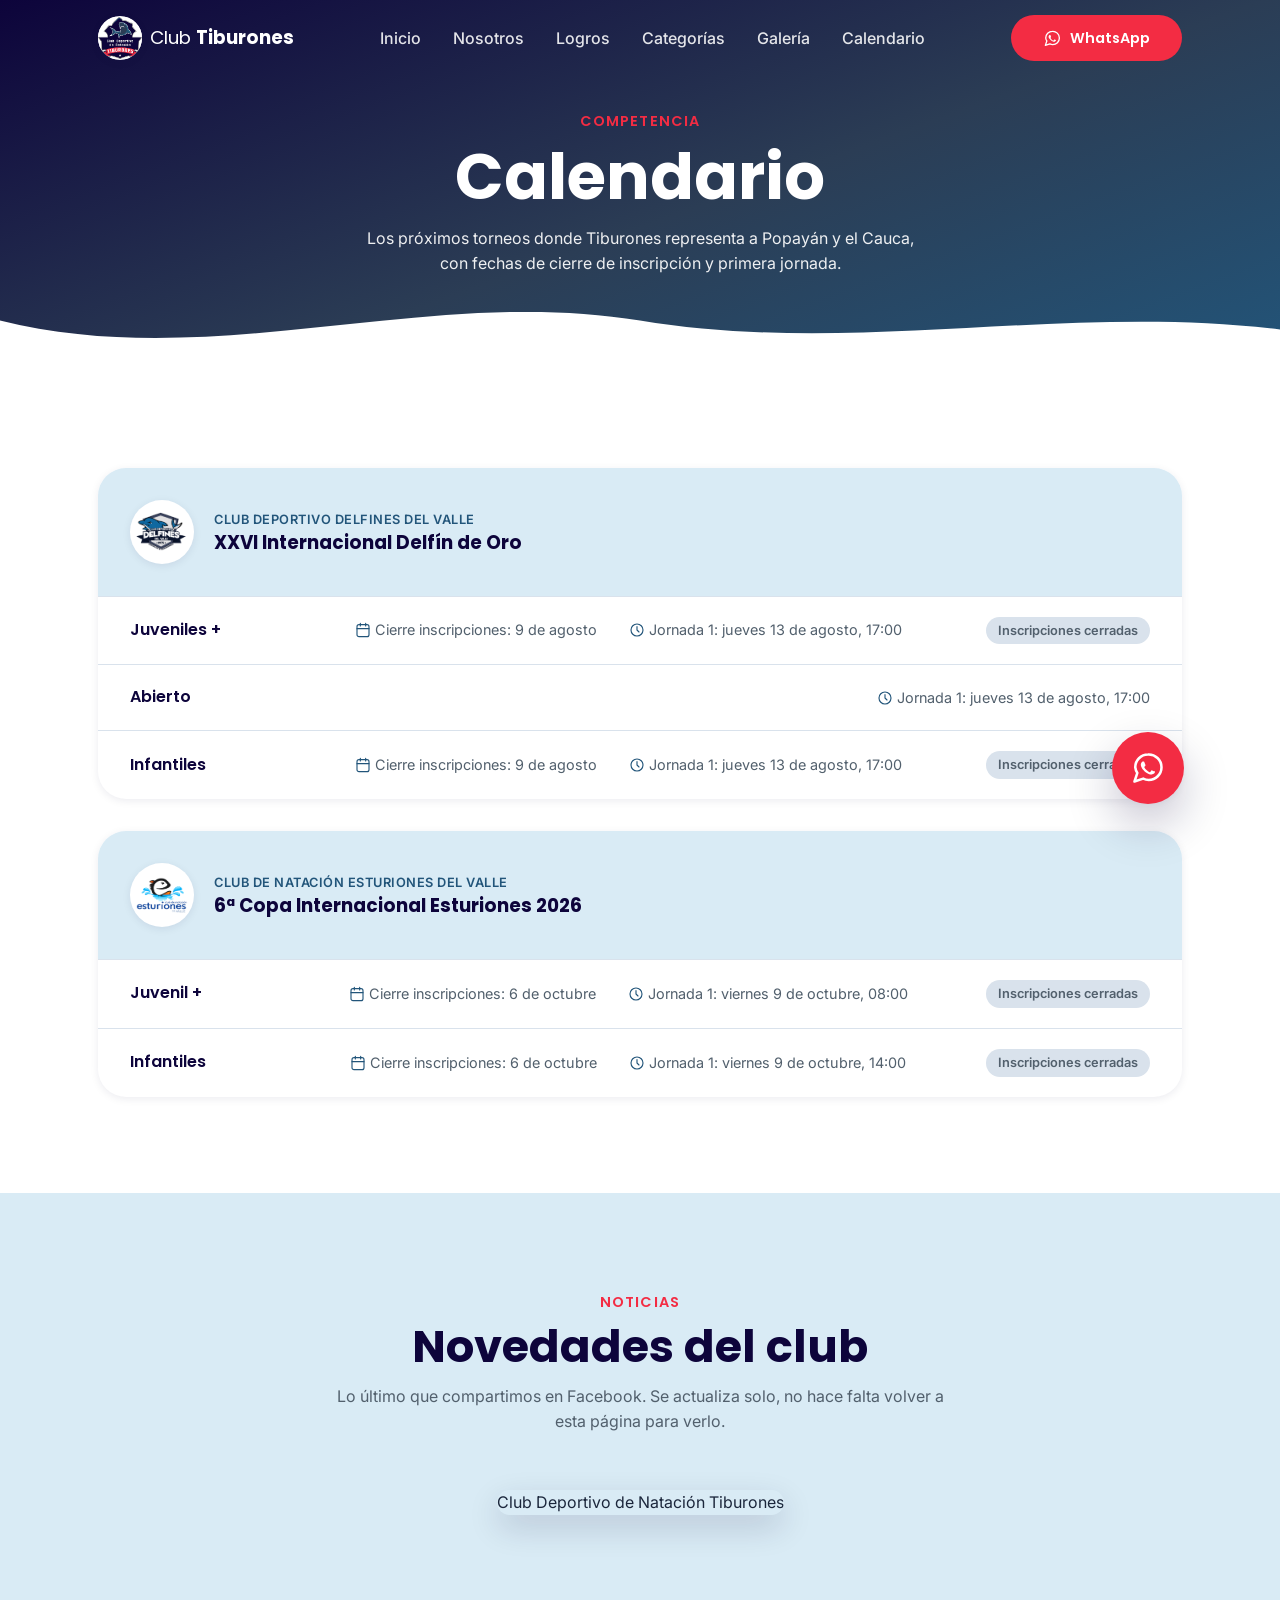
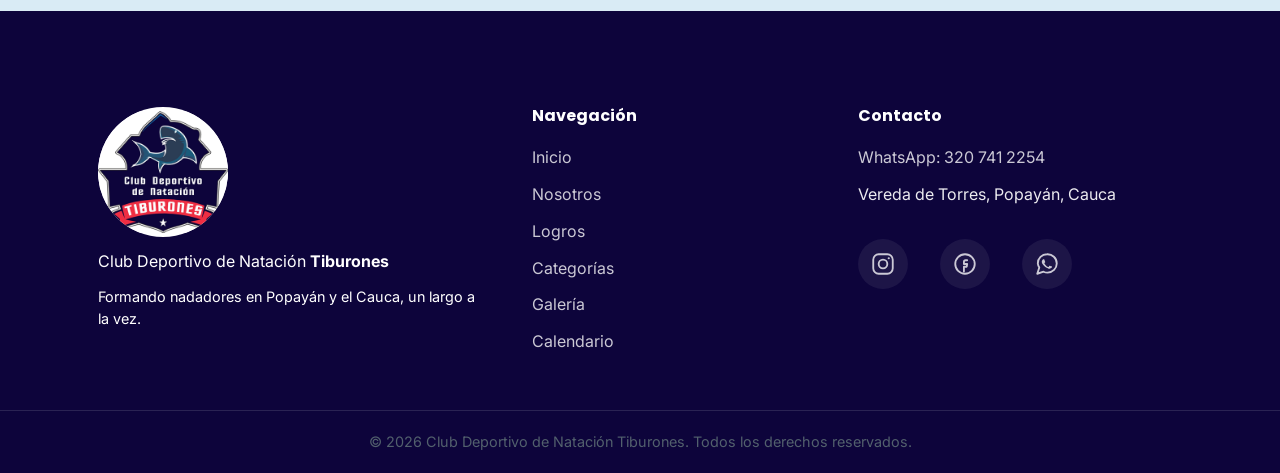
<file: calendario/index.html>
<!DOCTYPE html>
<html lang="es">
<head>
  <meta charset="UTF-8">
  <meta name="viewport" content="width=device-width, initial-scale=1.0">
  <title>Calendario de competencias — Club Deportivo de Natación Tiburones</title>
  <meta name="description" content="Próximos torneos y competencias del Club Deportivo de Natación Tiburones: fechas de cierre de inscripciones y jornadas.">

  <link rel="icon" type="image/png" href="../assets/images/favicon.png">

  <link rel="preconnect" href="https://fonts.googleapis.com">
  <link rel="preconnect" href="https://fonts.gstatic.com" crossorigin>
  <link href="https://fonts.googleapis.com/css2?family=Inter:wght@400;500;600&family=Poppins:wght@600;700&display=swap" rel="stylesheet">

  <!-- Orden importa: variables primero (paleta/tipografía), después el resto -->
  <link rel="stylesheet" href="../css/variables.css">
  <link rel="stylesheet" href="../css/reset.css">
  <link rel="stylesheet" href="../css/base.css">
  <link rel="stylesheet" href="../css/components.css">
  <link rel="stylesheet" href="../css/layout.css">
  <link rel="stylesheet" href="../css/sections.css">
</head>
<body data-subpage>

  <div id="fb-root"></div>

  <div id="navbar-placeholder"></div>

  <main>

    <!-- ================= ENCABEZADO ================= -->
    <section class="page-header section-wave">
      <div class="bubbles" aria-hidden="true">
        <span></span><span></span><span></span><span></span><span></span><span></span>
      </div>

      <div class="container">
        <span class="eyebrow">Competencia</span>
        <h1>Calendario</h1>
        <p>Los próximos torneos donde Tiburones representa a Popayán y el Cauca, con fechas de cierre de inscripción y primera jornada.</p>
      </div>

      <div class="section-wave__bottom wave-divider wave-divider--to-surface" aria-hidden="true">
        <svg viewBox="0 0 1440 100" preserveAspectRatio="none"><path d="M0,40 C240,100 480,0 720,40 C960,80 1200,20 1440,50 L1440,100 L0,100 Z"></path></svg>
      </div>
    </section>

    <!-- ================= PRÓXIMOS TORNEOS ================= -->
    <section id="torneos" class="section">
      <div class="container">
        <div class="event-list">

          <article class="event-card" data-reveal>
            <div class="event-card__header">
              <span class="event-card__logo">
                <img src="../assets/images/logo-delfines.png" alt="Escudo Club Deportivo Delfines del Valle" loading="lazy">
              </span>
              <div>
                <p class="event-card__host">Club Deportivo Delfines del Valle</p>
                <h3>XXVI Internacional Delfín de Oro</h3>
              </div>
            </div>

            <div class="event-card__categories">
              <div class="event-card__category">
                <span class="event-card__cat-name">Juveniles +</span>
                <ul class="event-card__meta">
                  <li>
                    <svg class="icon" viewBox="0 0 24 24" fill="none" stroke="currentColor" stroke-width="1.7" stroke-linecap="round" stroke-linejoin="round" aria-hidden="true"><rect x="3" y="4" width="18" height="18" rx="3"/><path d="M16 2v4M8 2v4M3 10h18"/></svg>
                    Cierre inscripciones: 9 de agosto
                  </li>
                  <li>
                    <svg class="icon" viewBox="0 0 24 24" fill="none" stroke="currentColor" stroke-width="1.7" stroke-linecap="round" stroke-linejoin="round" aria-hidden="true"><circle cx="12" cy="12" r="9"/><path d="M12 7v5l3 3"/></svg>
                    Jornada 1: jueves 13 de agosto, 17:00
                  </li>
                </ul>
                <span class="countdown-pill" data-countdown="2026-08-09T23:59:00"></span>
              </div>

              <div class="event-card__category">
                <span class="event-card__cat-name">Abierto</span>
                <ul class="event-card__meta">
                  <li>
                    <svg class="icon" viewBox="0 0 24 24" fill="none" stroke="currentColor" stroke-width="1.7" stroke-linecap="round" stroke-linejoin="round" aria-hidden="true"><circle cx="12" cy="12" r="9"/><path d="M12 7v5l3 3"/></svg>
                    Jornada 1: jueves 13 de agosto, 17:00
                  </li>
                </ul>
              </div>

              <div class="event-card__category">
                <span class="event-card__cat-name">Infantiles</span>
                <ul class="event-card__meta">
                  <li>
                    <svg class="icon" viewBox="0 0 24 24" fill="none" stroke="currentColor" stroke-width="1.7" stroke-linecap="round" stroke-linejoin="round" aria-hidden="true"><rect x="3" y="4" width="18" height="18" rx="3"/><path d="M16 2v4M8 2v4M3 10h18"/></svg>
                    Cierre inscripciones: 9 de agosto
                  </li>
                  <li>
                    <svg class="icon" viewBox="0 0 24 24" fill="none" stroke="currentColor" stroke-width="1.7" stroke-linecap="round" stroke-linejoin="round" aria-hidden="true"><circle cx="12" cy="12" r="9"/><path d="M12 7v5l3 3"/></svg>
                    Jornada 1: jueves 13 de agosto, 17:00
                  </li>
                </ul>
                <span class="countdown-pill" data-countdown="2026-08-09T23:59:00"></span>
              </div>
            </div>
          </article>

          <article class="event-card" data-reveal>
            <div class="event-card__header">
              <span class="event-card__logo">
                <img src="../assets/images/logo-esturiones.png" alt="Escudo Club de Natación Esturiones del Valle" loading="lazy">
              </span>
              <div>
                <p class="event-card__host">Club de Natación Esturiones del Valle</p>
                <h3>6ª Copa Internacional Esturiones 2026</h3>
              </div>
            </div>

            <div class="event-card__categories">
              <div class="event-card__category">
                <span class="event-card__cat-name">Juvenil +</span>
                <ul class="event-card__meta">
                  <li>
                    <svg class="icon" viewBox="0 0 24 24" fill="none" stroke="currentColor" stroke-width="1.7" stroke-linecap="round" stroke-linejoin="round" aria-hidden="true"><rect x="3" y="4" width="18" height="18" rx="3"/><path d="M16 2v4M8 2v4M3 10h18"/></svg>
                    Cierre inscripciones: 6 de octubre
                  </li>
                  <li>
                    <svg class="icon" viewBox="0 0 24 24" fill="none" stroke="currentColor" stroke-width="1.7" stroke-linecap="round" stroke-linejoin="round" aria-hidden="true"><circle cx="12" cy="12" r="9"/><path d="M12 7v5l3 3"/></svg>
                    Jornada 1: viernes 9 de octubre, 08:00
                  </li>
                </ul>
                <span class="countdown-pill" data-countdown="2026-10-06T23:59:00"></span>
              </div>

              <div class="event-card__category">
                <span class="event-card__cat-name">Infantiles</span>
                <ul class="event-card__meta">
                  <li>
                    <svg class="icon" viewBox="0 0 24 24" fill="none" stroke="currentColor" stroke-width="1.7" stroke-linecap="round" stroke-linejoin="round" aria-hidden="true"><rect x="3" y="4" width="18" height="18" rx="3"/><path d="M16 2v4M8 2v4M3 10h18"/></svg>
                    Cierre inscripciones: 6 de octubre
                  </li>
                  <li>
                    <svg class="icon" viewBox="0 0 24 24" fill="none" stroke="currentColor" stroke-width="1.7" stroke-linecap="round" stroke-linejoin="round" aria-hidden="true"><circle cx="12" cy="12" r="9"/><path d="M12 7v5l3 3"/></svg>
                    Jornada 1: viernes 9 de octubre, 14:00
                  </li>
                </ul>
                <span class="countdown-pill" data-countdown="2026-10-06T23:59:00"></span>
              </div>
            </div>
          </article>

        </div>
      </div>
    </section>

    <!-- ================= NOTICIAS ================= -->
    <section id="noticias" class="section section--alt">
      <div class="container">
        <div class="section-heading" data-reveal>
          <span class="eyebrow">Noticias</span>
          <h2>Novedades del club</h2>
          <p>Lo último que compartimos en Facebook. Se actualiza solo, no hace falta volver a esta página para verlo.</p>
        </div>

        <div class="facebook-feed" data-reveal>
          <div class="fb-page"
            data-href="https://www.facebook.com/ClubDeporTiburones"
            data-tabs="timeline"
            data-width="500"
            data-height="600"
            data-small-header="false"
            data-adapt-container-width="true"
            data-hide-cover="false"
            data-show-facepile="true">
            <blockquote cite="https://www.facebook.com/ClubDeporTiburones" class="fb-xfbml-parse-ignore">
              <a href="https://www.facebook.com/ClubDeporTiburones">Club Deportivo de Natación Tiburones</a>
            </blockquote>
          </div>
        </div>
      </div>
    </section>

  </main>

  <div id="footer-placeholder"></div>

  <!-- Componentes primero (definen los templates), main.js al final (los inyecta y agrega la interacción) -->
  <script src="../js/components/navbar.js"></script>
  <script src="../js/components/footer.js"></script>
  <script src="../js/main.js"></script>

  <!-- SDK de Facebook: alimenta el feed de la sección Noticias -->
  <script async defer crossorigin="anonymous" src="https://connect.facebook.net/es_LA/sdk.js#xfbml=1&version=v19.0"></script>
</body>
</html>
</file>
<file: css/variables.css>
/* ==========================================================================
   VARIABLES GLOBALES — Club Tiburones
   Única fuente de verdad para colores, tipografía, espaciados y efectos.
   No hardcodear valores en otros archivos: siempre usar var(--...).
   Paleta oficial del club (.docs/Copia de Paleta de colores.png):
   navy #0d043b · azul #22557a · slate #2b3d55 · rojo #f32c43 · hover #2993e0
   ========================================================================== */

:root {
  /* ---- Paleta de marca (oficial, no modificar sin aprobación del club) ---- */
  --color-navy: #0d043b;      /* fondo hero/navbar/footer */
  --color-blue: #22557a;      /* azul principal, links, botones */
  --color-slate: #2b3d55;     /* azul grisáceo, base de botones */
  --color-red: #f32c43;       /* rojo de marca, acentos y CTA */
  --color-sky: #2993e0;       /* azul claro, hover de botones */

  /* Versión "r, g, b" del azul y el rojo de marca, para armar rgba() (bordes/divisores/glow) */
  --color-blue-rgb: 34, 85, 122;
  --color-red-rgb: 243, 44, 67;

  --color-white: #ffffff;
  --color-black: #001219;

  --color-gray-900: #1b263b;      /* texto principal */
  --color-gray-600: #52606d;      /* texto secundario */
  --color-gray-300: #d9e2ec;      /* bordes, separadores */

  --color-success: #2dd881;
  --color-warning: #ffb703;

  /* Alias semánticos: usar estos en el resto del CSS */
  --color-bg: var(--color-white);
  --color-bg-alt: #d9ebf5;        /* celeste de agua, derivado del azul de marca */
  --color-surface: var(--color-white);
  --color-text: var(--color-gray-900);
  --color-text-muted: var(--color-gray-600);
  --color-border: var(--color-gray-300);

  --color-brand: var(--color-blue);
  --color-brand-dark: var(--color-slate);
  --color-brand-darker: var(--color-navy);
  --color-brand-accent: var(--color-red);

  /* Texto sobre fondos oscuros (navy): navbar, footer, hero */
  --color-on-dark: rgba(255, 255, 255, 0.92);
  --color-on-dark-muted: rgba(255, 255, 255, 0.68);

  /* Degradé de botones, tal cual lo define la guía de marca del club */
  --gradient-btn: linear-gradient(135deg, var(--color-slate) 0%, var(--color-blue) 50%, var(--color-slate) 100%);
  --gradient-btn-hover: linear-gradient(135deg, var(--color-blue) 0%, var(--color-sky) 50%, var(--color-blue) 100%);

  /* Degradé "agua" reutilizable para hero / secciones oscuras */
  --gradient-ocean: linear-gradient(160deg, var(--color-navy) 0%, var(--color-slate) 55%, var(--color-blue) 100%);

  /* ---- Tipografía ---- */
  --font-heading: "Poppins", "Segoe UI", sans-serif;
  --font-body: "Inter", "Segoe UI", sans-serif;

  --fs-xs: 0.8rem;
  --fs-sm: 0.9rem;
  --fs-base: 1rem;
  --fs-md: 1.15rem;
  --fs-lg: clamp(1.4rem, 1.1rem + 1.2vw, 1.9rem);
  --fs-xl: clamp(1.9rem, 1.4rem + 2vw, 2.8rem);
  --fs-2xl: clamp(2.4rem, 1.6rem + 3.5vw, 4rem);

  --fw-regular: 400;
  --fw-medium: 500;
  --fw-semibold: 600;
  --fw-bold: 700;

  --lh-tight: 1.15;
  --lh-normal: 1.55;

  /* ---- Espaciado (escala consistente) ---- */
  --space-2xs: 0.25rem;
  --space-xs: 0.5rem;
  --space-sm: 0.75rem;
  --space-md: 1.25rem;
  --space-lg: 2rem;
  --space-xl: 3.5rem;
  --space-2xl: 6rem;

  --container-width: 1180px;
  --container-padding: clamp(1.25rem, 4vw, 3rem);

  /* ---- Bordes, sombras, transiciones ---- */
  --radius-sm: 8px;
  --radius-md: 16px;
  --radius-lg: 28px;
  --radius-full: 999px;

  --shadow-sm: 0 2px 8px rgba(13, 4, 59, 0.08);
  --shadow-md: 0 12px 32px rgba(13, 4, 59, 0.16);
  --shadow-lg: 0 20px 48px rgba(13, 4, 59, 0.24);

  --transition-fast: 0.2s ease;
  --transition-base: 0.35s ease;

  --navbar-height: 76px;
}
</file>
<file: css/base.css>
/* ==========================================================================
   BASE — estilos globales de tipografía, layout general y utilidades
   ========================================================================== */

body {
  font-family: var(--font-body);
  font-size: var(--fs-base);
  line-height: var(--lh-normal);
  color: var(--color-text);
  background-color: var(--color-bg);
}

h1,
h2,
h3,
h4 {
  font-family: var(--font-heading);
  font-weight: var(--fw-bold);
  color: var(--color-brand-darker);
}

h2 {
  font-size: var(--fs-xl);
}

h3 {
  font-size: var(--fs-lg);
}

p {
  color: var(--color-text-muted);
}

/* ---- Layout utilitario ---- */
.container {
  width: 100%;
  max-width: var(--container-width);
  margin-inline: auto;
  padding-inline: var(--container-padding);
}

.section {
  padding-block: var(--space-2xl);
}

.section--alt {
  background: var(--color-bg-alt);
}

/* Para acercar dos secciones que son temáticamente una sola unidad
   (ej: Nosotros -> Misión/Visión/Valores) */
.section--tight-bottom {
  padding-bottom: var(--space-lg);
}

.section--tight-top {
  padding-top: var(--space-lg);
}

/* Para dar más aire antes de una ola/transición de color */
.section--roomy-bottom {
  padding-bottom: calc(var(--space-2xl) + var(--space-lg));
}

.section-heading {
  max-width: 640px;
  margin-inline: auto;
  text-align: center;
  margin-bottom: var(--space-xl);
}

.eyebrow {
  display: inline-block;
  font-family: var(--font-heading);
  font-weight: var(--fw-semibold);
  font-size: var(--fs-sm);
  letter-spacing: 0.08em;
  text-transform: uppercase;
  color: var(--color-brand-accent);
  margin-bottom: var(--space-xs);
}

.section-heading p {
  margin-top: var(--space-sm);
}

.text-center {
  text-align: center;
}

.sr-only {
  position: absolute;
  width: 1px;
  height: 1px;
  overflow: hidden;
  clip: rect(0 0 0 0);
  white-space: nowrap;
}

/* ---- Animación de entrada al hacer scroll (activada por main.js) ---- */
[data-reveal] {
  opacity: 0;
  transform: translateY(24px);
  transition: opacity 0.6s ease, transform 0.6s ease;
}

[data-reveal].is-visible {
  opacity: 1;
  transform: translateY(0);
}
</file>
<file: css/components.css>
/* ==========================================================================
   COMPONENTES — botones, cards, divisores de ola, burbujas
   ========================================================================== */

/* ---- Botones ---- */
.btn {
  display: inline-flex;
  align-items: center;
  justify-content: center;
  gap: var(--space-xs);
  padding: var(--space-sm) var(--space-lg);
  border-radius: var(--radius-full);
  font-family: var(--font-heading);
  font-weight: var(--fw-semibold);
  font-size: var(--fs-sm);
  transition: transform var(--transition-fast), box-shadow var(--transition-fast), background-color var(--transition-fast);
}

.btn:hover {
  transform: translateY(-2px);
}

.btn--primary {
  background: var(--color-white);
  color: var(--color-brand-dark);
  box-shadow: var(--shadow-sm);
}

.btn--primary:hover {
  box-shadow: var(--shadow-md);
}

/* Botón "oficial" según la guía de marca del club (degradé slate/azul) */
.btn--brand {
  background: var(--gradient-btn);
  color: var(--color-white);
  box-shadow: var(--shadow-sm);
}

.btn--brand:hover {
  background: var(--gradient-btn-hover);
  box-shadow: var(--shadow-md);
}

/* Botón de máxima jerarquía (rojo de marca), para la llamada a la acción principal */
.btn--accent {
  background: var(--color-brand-accent);
  color: var(--color-white);
}

.btn--accent:hover {
  filter: brightness(1.12);
}

.btn--outline {
  border: 1.5px solid rgba(255, 255, 255, 0.6);
  color: var(--color-white);
}

.btn--outline:hover {
  background: rgba(255, 255, 255, 0.1);
}

/* ---- Cards ---- */
.card {
  background: var(--color-surface);
  border-radius: var(--radius-md);
  box-shadow: var(--shadow-sm);
  padding: var(--space-lg);
  transition: transform var(--transition-base), box-shadow var(--transition-base);
}

.card:hover {
  transform: translateY(-6px);
  box-shadow: var(--shadow-md);
}

.card__icon {
  display: flex;
  align-items: center;
  justify-content: center;
  width: 52px;
  height: 52px;
  border-radius: 50%;
  background: var(--color-bg-alt);
  color: var(--color-brand);
  margin-bottom: var(--space-md);
}

.card__icon .icon {
  width: 26px;
  height: 26px;
}

/* ---- Iconos inline (SVG) ---- */
.icon {
  width: 1.3em;
  height: 1.3em;
  flex-shrink: 0;
  stroke: currentColor;
}

.card h3 {
  margin-bottom: var(--space-xs);
  font-size: var(--fs-md);
}

/* ---- Divisor de ola (SVG inline, sin dependencias externas) ---- */
.wave-divider {
  display: block;
  line-height: 0;
  transform: translateY(1px);
}

.wave-divider svg {
  width: 100%;
  height: auto;
}

.wave-divider--to-surface path {
  fill: var(--color-surface);
}

.wave-divider--to-alt path {
  fill: var(--color-bg-alt);
}

.wave-divider--to-navy path {
  fill: var(--color-navy);
}

.wave-divider--flip {
  transform: translateY(-1px) rotate(180deg);
}

/* Posicionamiento absoluto para bordes de sección (efecto "pileta"):
   la ola vive al final de la sección DE ARRIBA, pintada con el color
   de la sección DE ABAJO — igual que .hero__wave. */
.section-wave {
  position: relative;
  overflow: hidden;
}

.section-wave__bottom {
  position: absolute;
  left: 0;
  right: 0;
  bottom: -1px;
  z-index: 1;
}

/* ---- Burbujas decorativas (puro CSS, reforzando la temática "agua") ---- */
.bubbles {
  position: absolute;
  inset: 0;
  overflow: hidden;
  pointer-events: none;
  z-index: 0;
}

.bubbles span {
  position: absolute;
  bottom: -10%;
  display: block;
  border-radius: 50%;
  background: rgba(255, 255, 255, 0.18);
  animation: rise 12s infinite ease-in;
}

/* Variante para usar sobre fondos claros (secciones con bg-alt) */
.bubbles--dark span {
  background: rgba(34, 85, 122, 0.1);
}

.bubbles span:nth-child(1) { left: 8%;  width: 14px; height: 14px; animation-delay: 0s;  }
.bubbles span:nth-child(2) { left: 22%; width: 22px; height: 22px; animation-delay: 2s;  }
.bubbles span:nth-child(3) { left: 41%; width: 10px; height: 10px; animation-delay: 4s;  }
.bubbles span:nth-child(4) { left: 58%; width: 18px; height: 18px; animation-delay: 1s;  }
.bubbles span:nth-child(5) { left: 72%; width: 26px; height: 26px; animation-delay: 5s;  }
.bubbles span:nth-child(6) { left: 87%; width: 12px; height: 12px; animation-delay: 3s;  }

@keyframes rise {
  0% {
    transform: translateY(0) scale(1);
    opacity: 0;
  }
  10% {
    opacity: 1;
  }
  100% {
    transform: translateY(-620px) scale(1.4);
    opacity: 0;
  }
}

@media (prefers-reduced-motion: reduce) {
  .bubbles span {
    animation: none;
    display: none;
  }
}

/* ---- Carrusel de fotos ---- */
.carousel {
  position: relative;
  border-radius: var(--radius-lg);
  overflow: hidden;
  box-shadow: var(--shadow-md);
  aspect-ratio: 4 / 3;
  background: var(--color-navy);
}

.carousel__track {
  display: flex;
  height: 100%;
  transition: transform var(--transition-base);
}

.carousel__slide {
  flex: 0 0 100%;
  height: 100%;
}

.carousel__slide img {
  width: 100%;
  height: 100%;
  object-fit: cover;
  display: block;
}

.carousel__btn {
  position: absolute;
  top: 50%;
  transform: translateY(-50%);
  width: 40px;
  height: 40px;
  display: flex;
  align-items: center;
  justify-content: center;
  border-radius: 50%;
  background: rgba(13, 4, 59, 0.5);
  color: var(--color-white);
  transition: background-color var(--transition-fast);
  z-index: 2;
}

.carousel__btn:hover {
  background: rgba(13, 4, 59, 0.8);
}

.carousel__btn--prev {
  left: var(--space-sm);
}

.carousel__btn--next {
  right: var(--space-sm);
}

.carousel__dots {
  position: absolute;
  bottom: var(--space-sm);
  left: 50%;
  transform: translateX(-50%);
  display: flex;
  gap: var(--space-xs);
  z-index: 2;
}

.carousel__dot {
  width: 8px;
  height: 8px;
  border-radius: 50%;
  background: rgba(255, 255, 255, 0.5);
  transition: transform var(--transition-fast), background-color var(--transition-fast);
}

.carousel__dot.is-active {
  background: var(--color-white);
  transform: scale(1.3);
}

/* ---- Botón flotante de WhatsApp ---- */
.whatsapp-fab {
  position: fixed;
  right: var(--space-2xl);
  bottom: var(--space-2xl);
  z-index: 300;
  display: flex;
  align-items: center;
  justify-content: center;
  width: 72px;
  height: 72px;
  border-radius: 50%;
  background: var(--color-red);
  color: var(--color-white);
  box-shadow: var(--shadow-lg);
  transition: transform var(--transition-fast), box-shadow var(--transition-fast);
}

.whatsapp-fab .icon {
  width: 36px;
  height: 36px;
}

.whatsapp-fab:hover {
  transform: scale(1.08);
  box-shadow: 0 16px 36px rgba(var(--color-red-rgb), 0.45);
}

@media (max-width: 600px) {
  .whatsapp-fab {
    right: var(--space-sm);
    bottom: var(--space-sm);
  }
}

/* ---- Lightbox: ver foto en tamaño completo ---- */
.lightbox-gallery img {
  cursor: zoom-in;
}

.lightbox {
  position: fixed;
  inset: 0;
  z-index: 1000;
  display: none;
  align-items: center;
  justify-content: center;
  padding: var(--space-lg);
  background: rgba(13, 4, 59, 0.94);
  opacity: 0;
  transition: opacity var(--transition-base);
}

.lightbox.is-open {
  display: flex;
  opacity: 1;
}

.lightbox__img {
  max-width: min(90vw, 1100px);
  max-height: 85vh;
  border-radius: var(--radius-md);
  box-shadow: var(--shadow-lg);
  object-fit: contain;
}

.lightbox__close,
.lightbox__nav {
  position: fixed;
  display: flex;
  align-items: center;
  justify-content: center;
  width: 48px;
  height: 48px;
  border-radius: 50%;
  background: rgba(255, 255, 255, 0.12);
  color: var(--color-white);
  transition: background-color var(--transition-fast);
}

.lightbox__close:hover,
.lightbox__nav:hover {
  background: rgba(255, 255, 255, 0.24);
}

.lightbox__close {
  top: var(--space-lg);
  right: var(--space-lg);
}

.lightbox__close .icon {
  width: 22px;
  height: 22px;
}

.lightbox__nav {
  top: 50%;
  transform: translateY(-50%);
}

.lightbox__nav .icon {
  width: 26px;
  height: 26px;
}

.lightbox__nav--prev {
  left: var(--space-lg);
}

.lightbox__nav--next {
  right: var(--space-lg);
}

@media (max-width: 700px) {
  .lightbox__close,
  .lightbox__nav {
    width: 40px;
    height: 40px;
  }

  .lightbox__close {
    top: var(--space-md);
    right: var(--space-md);
  }

  .lightbox__nav--prev {
    left: var(--space-sm);
  }

  .lightbox__nav--next {
    right: var(--space-sm);
  }
}

/* ---- Badge / etiqueta pequeña ---- */
.badge {
  display: inline-block;
  padding: var(--space-2xs) var(--space-sm);
  border-radius: var(--radius-full);
  background: var(--color-bg-alt);
  color: var(--color-brand-dark);
  font-size: var(--fs-xs);
  font-weight: var(--fw-semibold);
}
</file>
<file: css/layout.css>
/* ==========================================================================
   LAYOUT — Navbar y Footer (estructura general del sitio)
   ========================================================================== */

/* ---- Navbar ---- */
.navbar {
  position: fixed;
  inset-inline: 0;
  top: 0;
  height: var(--navbar-height);
  z-index: 100;
  display: flex;
  align-items: center;
  background: transparent;
  transition: background-color var(--transition-base), box-shadow var(--transition-base);
}

.navbar.is-scrolled {
  background-color: var(--color-navy);
  box-shadow: var(--shadow-md);
}

.navbar__inner {
  display: flex;
  align-items: center;
  justify-content: space-between;
  gap: var(--space-md);
}

.navbar__brand {
  display: flex;
  align-items: center;
  gap: var(--space-xs);
  font-family: var(--font-heading);
  font-size: var(--fs-md);
  color: var(--color-white);
}

.navbar__logo-badge {
  display: flex;
  align-items: center;
  justify-content: center;
  width: 44px;
  height: 44px;
  border-radius: 50%;
  background: var(--color-white);
  box-shadow: var(--shadow-sm);
  overflow: hidden;
  flex-shrink: 0;
}

.navbar__logo-badge img {
  width: 100%;
  height: 100%;
  object-fit: contain;
}

.navbar__links {
  display: flex;
  align-items: center;
  gap: var(--space-lg);
  font-weight: var(--fw-medium);
}

.navbar__links a {
  color: var(--color-white);
  opacity: 0.88;
  position: relative;
  padding-block: var(--space-2xs);
  transition: opacity var(--transition-fast);
}

.navbar__links a:hover,
.navbar__links a:focus-visible {
  opacity: 1;
}

.navbar__links a::after {
  content: "";
  position: absolute;
  left: 0;
  bottom: -2px;
  width: 0;
  height: 2px;
  background: var(--color-brand-accent);
  transition: width var(--transition-fast);
}

.navbar__links a:hover::after {
  width: 100%;
}

.navbar__cta {
  flex-shrink: 0;
}

.navbar__toggle {
  display: none;
  flex-direction: column;
  gap: 5px;
  padding: var(--space-xs);
}

.navbar__toggle span {
  width: 24px;
  height: 2px;
  background: var(--color-white);
  border-radius: var(--radius-full);
  transition: transform var(--transition-fast), opacity var(--transition-fast);
}

.navbar__toggle.is-active span:nth-child(1) {
  transform: translateY(7px) rotate(45deg);
}

.navbar__toggle.is-active span:nth-child(2) {
  opacity: 0;
}

.navbar__toggle.is-active span:nth-child(3) {
  transform: translateY(-7px) rotate(-45deg);
}

@media (max-width: 860px) {
  .navbar__toggle {
    display: flex;
  }

  .navbar__cta {
    display: none;
  }

  .navbar__links {
    position: fixed;
    top: var(--navbar-height);
    left: 0;
    right: 0;
    flex-direction: column;
    align-items: flex-start;
    gap: 0;
    background: var(--color-navy);
    max-height: 0;
    overflow: hidden;
    transition: max-height var(--transition-base);
  }

  .navbar__links.is-open {
    max-height: 400px;
  }

  .navbar__links li {
    width: 100%;
  }

  .navbar__links a {
    display: block;
    width: 100%;
    padding: var(--space-md) var(--container-padding);
  }
}

/* ---- Footer ---- */
.footer {
  background: var(--color-navy);
  color: var(--color-on-dark);
  padding-top: var(--space-2xl);
}

.footer__inner {
  display: grid;
  grid-template-columns: 1.4fr 1fr 1.2fr;
  gap: var(--space-xl);
  padding-bottom: var(--space-xl);
}

.footer__brand {
  display: flex;
  flex-direction: column;
  gap: var(--space-2xs);
}

.footer__logo-badge {
  display: flex;
  align-items: center;
  justify-content: center;
  width: 130px;
  height: 130px;
  border-radius: 50%;
  background: var(--color-white);
  overflow: hidden;
  margin-bottom: var(--space-xs);
}

.footer__logo-badge img {
  width: 100%;
  height: 100%;
  object-fit: contain;
}

.footer__brand p {
  color: var(--color-white);
}

.footer__brand strong {
  color: var(--color-white);
}

.footer__tagline {
  color: var(--color-white);
  font-size: var(--fs-sm);
  margin-top: var(--space-xs);
}

.footer h4 {
  color: var(--color-white);
  font-size: var(--fs-base);
  margin-bottom: var(--space-md);
}

.footer__col ul {
  display: flex;
  flex-direction: column;
  gap: var(--space-sm);
}

.footer__col a {
  color: var(--color-on-dark);
  opacity: 0.85;
  transition: opacity var(--transition-fast), color var(--transition-fast);
}

.footer__col a:hover {
  opacity: 1;
  color: var(--color-brand-accent);
}

.footer__social {
  flex-direction: row !important;
  flex-wrap: wrap;
  align-items: center;
  gap: var(--space-lg) !important;
  margin-top: var(--space-lg);
}

.footer__social a {
  display: flex;
  align-items: center;
  justify-content: center;
  width: 50px;
  height: 50px;
  border-radius: 50%;
  background: rgba(255, 255, 255, 0.08);
}

.footer__social .icon {
  width: 26px;
  height: 26px;
}

.footer__bottom {
  border-top: 1px solid rgba(255, 255, 255, 0.12);
  padding-block: var(--space-md);
  text-align: center;
  font-size: var(--fs-sm);
  color: var(--color-on-dark-muted);
}

@media (max-width: 760px) {
  .footer__inner {
    grid-template-columns: 1fr 1fr;
  }
}

@media (max-width: 500px) {
  .footer__inner {
    grid-template-columns: 1fr;
    text-align: center;
  }

  .footer__brand,
  .footer__col ul {
    align-items: center;
  }

  .footer__social {
    justify-content: center;
  }
}
</file>
<file: css/sections.css>
/* ==========================================================================
   SECCIONES — estilos específicos de cada bloque de la página
   ========================================================================== */

/* ---- Encabezado de página interna (ej: galeria.html) ---- */
.page-header {
  position: relative;
  overflow: hidden;
  padding-top: calc(var(--navbar-height) + var(--space-lg));
  padding-bottom: var(--space-2xl);
  background: var(--gradient-ocean);
  color: var(--color-white);
  text-align: center;
}

.page-header h1 {
  color: var(--color-white);
  font-size: var(--fs-2xl);
}

.page-header p {
  color: var(--color-on-dark);
  max-width: 560px;
  margin-inline: auto;
  margin-top: var(--space-sm);
}

.page-header__cta {
  margin-top: var(--space-lg);
}

/* ---- Hero ---- */
.hero {
  position: relative;
  min-height: 100vh;
  display: flex;
  align-items: center;
  padding-top: var(--navbar-height);
  background:
    linear-gradient(160deg, rgba(13, 4, 59, 0.90) 0%, rgba(43, 61, 85, 0.82) 50%, rgba(34, 85, 122, 0.72) 100%),
    url("../assets/images/hero-team.jpg") center 30% / cover no-repeat;
  color: var(--color-white);
  overflow: hidden;
}

.hero__inner {
  position: relative;
  z-index: 1;
  max-width: 640px;
  margin-bottom: clamp(8rem, 22vh, 16rem);
}

.hero .badge {
  background: rgba(255, 255, 255, 0.14);
  color: var(--color-white);
  margin-bottom: var(--space-md);
}

.hero h1 {
  color: var(--color-white);
  font-size: var(--fs-2xl);
  margin-bottom: var(--space-md);
}

.hero h1 span {
  color: var(--color-on-dark-muted);
}

.hero p {
  color: var(--color-on-dark);
  font-size: var(--fs-md);
  margin-bottom: var(--space-lg);
}

.hero__actions {
  display: flex;
  gap: var(--space-md);
  flex-wrap: wrap;
}

.hero__wave {
  position: absolute;
  bottom: -1px;
  left: 0;
  right: 0;
  z-index: 1;
}

/* ---- Nosotros ---- */
.about {
  display: grid;
  grid-template-columns: 1fr 1fr;
  gap: var(--space-2xl);
  align-items: center;
}

.about__media {
  position: relative;
}

.about__stats {
  display: grid;
  grid-template-columns: repeat(3, 1fr);
  margin-top: var(--space-lg);
  background: var(--gradient-btn);
  border-radius: var(--radius-lg);
  box-shadow: var(--shadow-sm);
  overflow: hidden;
}

.about__stat {
  padding: var(--space-md) var(--space-sm);
  text-align: center;
  border-right: 1px solid rgba(255, 255, 255, 0.22);
}

.about__stat:last-child {
  border-right: none;
}

.about__stat strong {
  display: block;
  font-family: var(--font-heading);
  font-size: var(--fs-lg);
  color: var(--color-white);
}

.about__stat span {
  color: var(--color-on-dark-muted);
  font-size: var(--fs-xs);
}

.about__text p + p {
  margin-top: var(--space-sm);
}

/* ---- Cuerpo técnico ---- */
.staff {
  display: grid;
  grid-template-columns: 1fr 1fr;
  gap: var(--space-2xl);
  align-items: center;
}

.staff__media img {
  width: 100%;
  height: 100%;
  min-height: 280px;
  object-fit: cover;
  border-radius: var(--radius-lg);
  box-shadow: var(--shadow-md);
}

.staff__text ul {
  margin-top: var(--space-md);
  display: flex;
  flex-direction: column;
  gap: var(--space-sm);
}

.staff__text li {
  display: flex;
  gap: var(--space-sm);
  align-items: flex-start;
}

.staff__text li .icon {
  color: var(--color-brand);
  margin-top: 0.15em;
}

/* ---- Categorías ---- */
.categories-grid {
  display: grid;
  grid-template-columns: repeat(auto-fit, minmax(220px, 1fr));
  gap: var(--space-lg);
}

/* ---- Horarios ---- */
.schedule {
  background: var(--color-surface);
  border-radius: var(--radius-lg);
  box-shadow: var(--shadow-sm);
  overflow: hidden;
}

.schedule table {
  width: 100%;
  border-collapse: collapse;
}

.schedule th,
.schedule td {
  padding: var(--space-md);
  text-align: left;
  border-bottom: 1px solid var(--color-border);
}

.schedule thead th {
  background: var(--color-brand-dark);
  color: var(--color-white);
  font-family: var(--font-heading);
  font-weight: var(--fw-semibold);
}

.schedule tbody tr:last-child td {
  border-bottom: none;
}

.schedule tbody tr:hover {
  background: var(--color-bg-alt);
}

/* ---- Instalaciones / Galería ---- */
.gallery {
  display: grid;
  grid-template-columns: repeat(3, 1fr);
  grid-auto-rows: 220px;
  gap: var(--space-md);
}

.gallery__item {
  border-radius: var(--radius-md);
  overflow: hidden;
}

.gallery__item img {
  width: 100%;
  height: 100%;
  object-fit: cover;
  transition: transform var(--transition-base);
}

.gallery__item:hover img {
  transform: scale(1.06);
}

.gallery__item--tall {
  grid-row: span 2;
}

/* ---- Galería general (más fotos, grilla libre) ---- */
.photo-grid {
  display: grid;
  grid-template-columns: repeat(auto-fill, minmax(220px, 1fr));
  grid-auto-rows: 200px;
  gap: var(--space-md);
}

.photo-grid__item {
  border-radius: var(--radius-md);
  overflow: hidden;
}

.photo-grid__item--featured {
  grid-column: span 2;
  grid-row: span 2;
  box-shadow: var(--shadow-md);
}

.photo-grid__item img {
  width: 100%;
  height: 100%;
  object-fit: cover;
  transition: transform var(--transition-base);
}

.photo-grid__item:hover img {
  transform: scale(1.06);
}

/* ---- Responsive ---- */
@media (max-width: 900px) {
  .about,
  .staff {
    grid-template-columns: 1fr;
  }

  .gallery {
    grid-template-columns: repeat(2, 1fr);
  }

  .gallery__item--tall {
    grid-row: span 1;
  }
}

@media (max-width: 560px) {
  .gallery {
    grid-template-columns: 1fr;
  }

  .hero__actions {
    flex-direction: column;
    align-items: stretch;
  }
}

/* ---- Calendario: card de torneo ---- */
.event-list {
  display: flex;
  flex-direction: column;
  gap: var(--space-lg);
}

.event-card {
  background: var(--color-surface);
  border-radius: var(--radius-lg);
  box-shadow: var(--shadow-sm);
  overflow: hidden;
}

.event-card__header {
  display: flex;
  align-items: center;
  gap: var(--space-md);
  padding: var(--space-lg);
  background: var(--color-bg-alt);
}

.event-card__logo {
  flex-shrink: 0;
  width: 64px;
  height: 64px;
  border-radius: 50%;
  background: var(--color-white);
  display: flex;
  align-items: center;
  justify-content: center;
  overflow: hidden;
  box-shadow: var(--shadow-sm);
}

.event-card__logo img {
  width: 100%;
  height: 100%;
  object-fit: contain;
  padding: 6px;
}

.event-card__host {
  font-size: var(--fs-xs);
  font-weight: var(--fw-semibold);
  letter-spacing: 0.04em;
  text-transform: uppercase;
  color: var(--color-brand);
}

.event-card__header h3 {
  font-size: var(--fs-md);
  margin-top: 2px;
}

.event-card__categories {
  display: flex;
  flex-direction: column;
}

.event-card__category {
  display: flex;
  flex-wrap: wrap;
  align-items: center;
  justify-content: space-between;
  gap: var(--space-sm);
  padding: var(--space-md) var(--space-lg);
  border-top: 1px solid var(--color-border);
}

.event-card__cat-name {
  font-family: var(--font-heading);
  font-weight: var(--fw-semibold);
  color: var(--color-brand-darker);
  min-width: 140px;
}

.event-card__meta {
  display: flex;
  flex-wrap: wrap;
  gap: var(--space-lg);
  color: var(--color-text-muted);
  font-size: var(--fs-sm);
}

.event-card__meta li {
  display: flex;
  align-items: center;
  gap: var(--space-2xs);
}

.event-card__meta .icon {
  width: 16px;
  height: 16px;
  color: var(--color-brand);
  flex-shrink: 0;
}

.countdown-pill {
  display: inline-flex;
  align-items: center;
  padding: var(--space-2xs) var(--space-sm);
  border-radius: var(--radius-full);
  font-size: var(--fs-xs);
  font-weight: var(--fw-semibold);
  white-space: nowrap;
  background: rgba(45, 216, 129, 0.15);
  color: #1f9d5f;
}

.countdown-pill--soon {
  background: rgba(255, 183, 3, 0.18);
  color: #b3760a;
}

.countdown-pill--closed {
  background: var(--color-gray-300);
  color: var(--color-text-muted);
}

/* ---- Noticias: feed de Facebook ----
   El plugin de Facebook tiene un ancho máximo real de contenido (~500px):
   pedirle más solo deja espacio en blanco. Por eso acá centramos la caja
   en vez de estirarla. */
.facebook-feed {
  display: flex;
  justify-content: center;
}

.facebook-feed .fb-page,
.facebook-feed iframe {
  max-width: 100%;
  border-radius: var(--radius-lg);
  overflow: hidden;
  box-shadow: var(--shadow-md);
}

@media (max-width: 560px) {
  .event-card__category {
    flex-direction: column;
    align-items: flex-start;
  }
}

/* ---- Plan Padrino ---- */
.padrino {
  max-width: 640px;
  margin-inline: auto;
  text-align: center;
  position: relative;
  z-index: 1;
}

.padrino__icon {
  display: flex;
  align-items: center;
  justify-content: center;
  width: 64px;
  height: 64px;
  margin: 0 auto var(--space-md);
  border-radius: 50%;
  background: var(--color-bg-alt);
  color: var(--color-brand);
}

.padrino__icon .icon {
  width: 30px;
  height: 30px;
}

.padrino p {
  color: var(--color-text-muted);
  margin-top: var(--space-sm);
}

.padrino__closing {
  color: var(--color-brand-darker);
  font-weight: var(--fw-semibold);
  margin-top: var(--space-lg);
}

.padrino .btn {
  margin-top: var(--space-lg);
}
</file>
